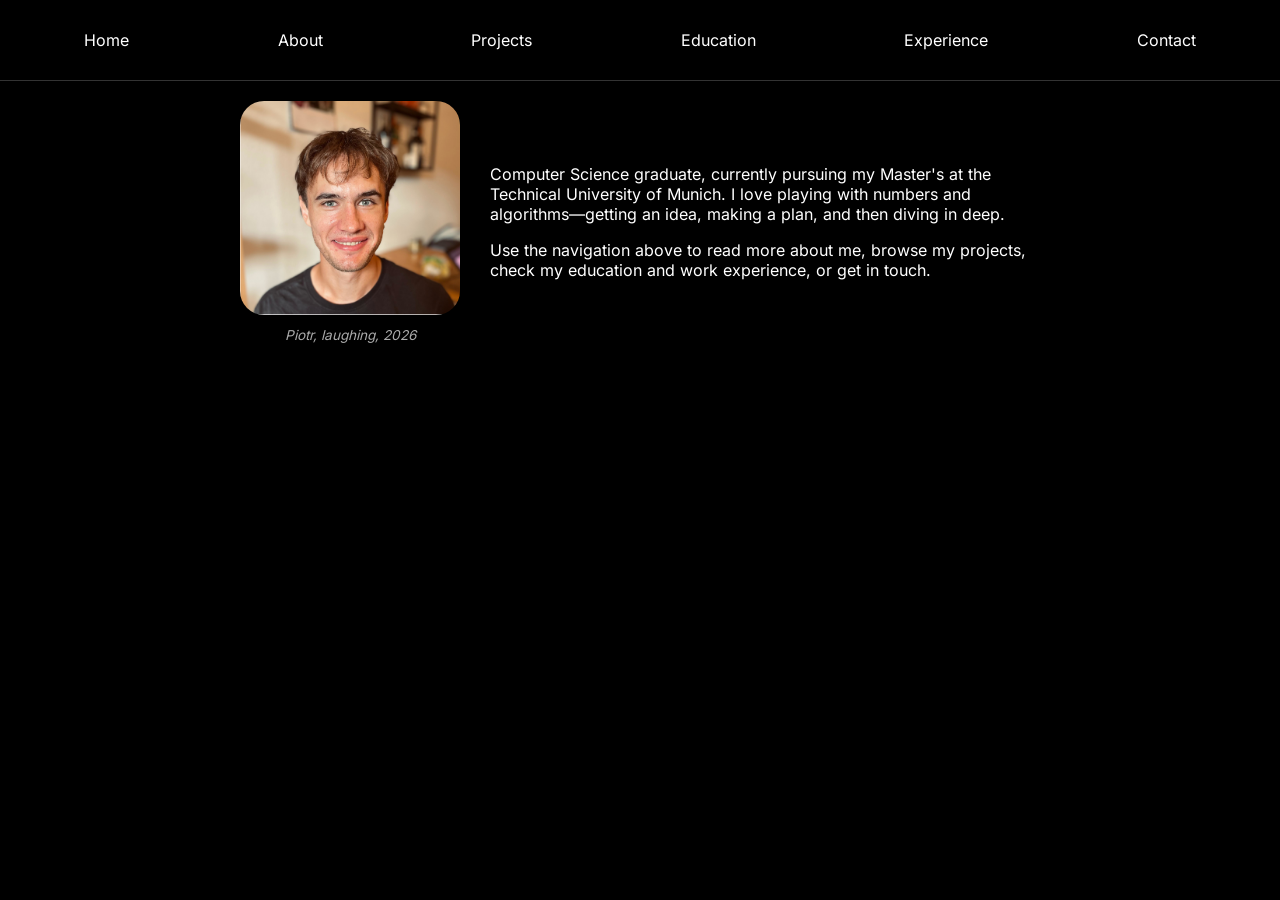
<file: index.html>
<!DOCTYPE html>
<html lang="en">
<head>
    <meta charset="UTF-8">
    <meta name="viewport" content="width=device-width, initial-scale=1.0">
    <title>Piotr Henryk Siwy</title>
    <link rel="stylesheet" href="style.css">
</head>
<body>
    <header>
        <nav>
            <li><a href="index.html">Home</a></li>
            <li><a href="about.html">About</a></li>
            <li><a href="projects.html">Projects</a></li>
            <li><a href="education.html">Education</a></li>
            <li><a href="experience.html">Experience</a></li>
            <li><a href="contact.html">Contact</a></li>
        </nav>
    </header>
    <main>
        <div class="content">
            <section class="hero">
                <figure class="hero-photo">
                    <img src="mugshot.jpeg" alt="Piotr, laughing, 2026" class="avatar">
                    <figcaption>Piotr, laughing, 2026</figcaption>
                </figure>
                <div class="hero-text">
                    <p>Computer Science graduate, currently pursuing my Master's at the Technical University of Munich. I love playing with numbers and algorithms&mdash;getting an idea, making a plan, and then diving in deep.</p>
                    <p>Use the navigation above to read more about me, browse my projects, check my education and work experience, or get in touch.</p>
                </div>
            </section>
        </div>
    </main>
    <script src="wave.js" defer></script>
</body>
</html>
</file>
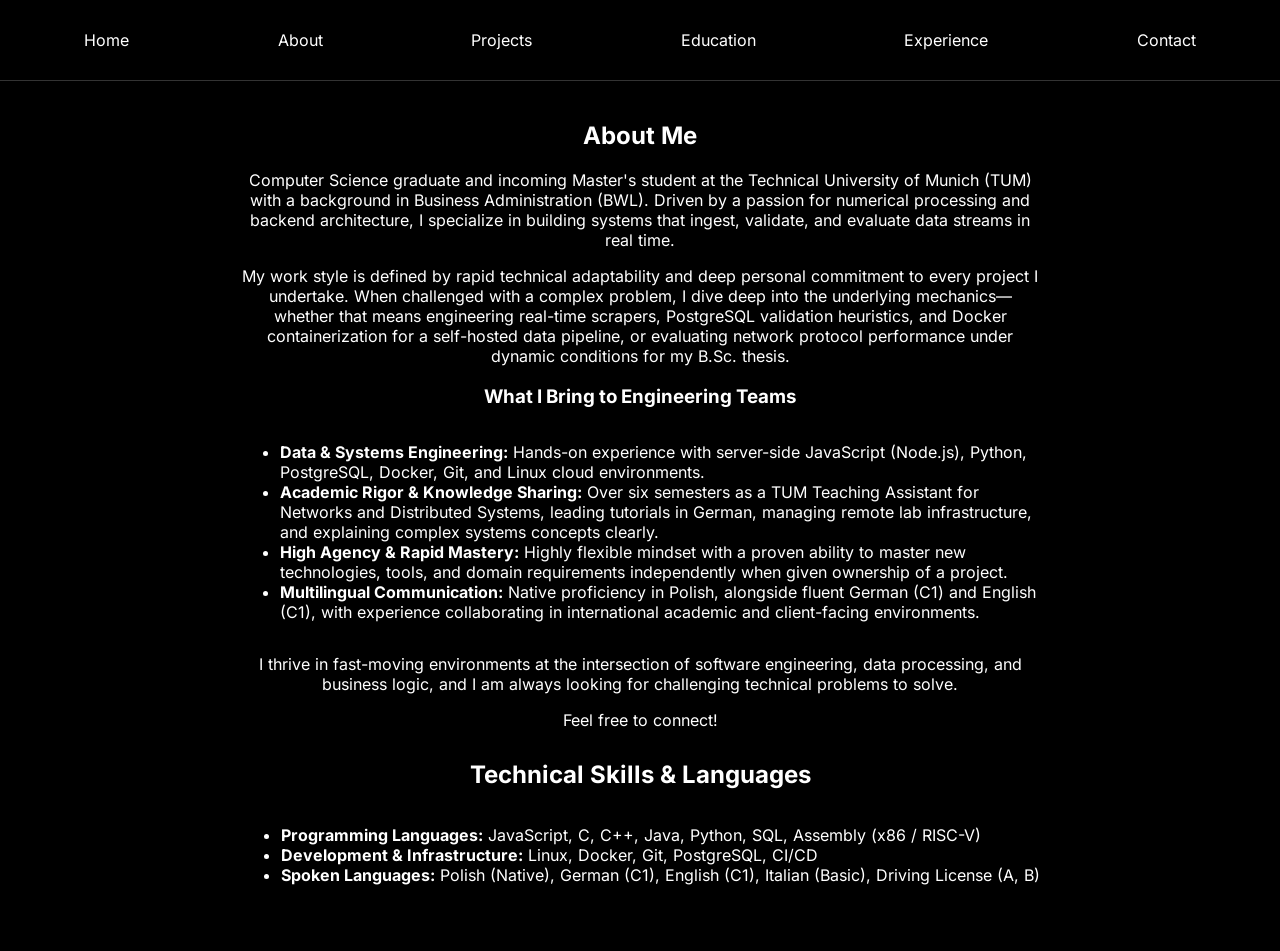
<file: about.html>
<!DOCTYPE html>
<html lang="en">
<head>
    <meta charset="UTF-8">
    <meta name="viewport" content="width=device-width, initial-scale=1.0">
    <title>About — Piotr Henryk Siwy</title>
    <link rel="stylesheet" href="style.css">
</head>
<body>
    <header>
        <nav>
            <li><a href="index.html">Home</a></li>
            <li><a href="about.html">About</a></li>
            <li><a href="projects.html">Projects</a></li>
            <li><a href="education.html">Education</a></li>
            <li><a href="experience.html">Experience</a></li>
            <li><a href="contact.html">Contact</a></li>
        </nav>
    </header>
    <main>
        <div class="content">
            <section id="summary">
                <h2>About Me</h2>
                <p>Computer Science graduate and incoming Master's student at the Technical University of Munich (TUM) with a background in Business Administration (BWL). Driven by a passion for numerical processing and backend architecture, I specialize in building systems that ingest, validate, and evaluate data streams in real time.</p>
                <p>My work style is defined by rapid technical adaptability and deep personal commitment to every project I undertake. When challenged with a complex problem, I dive deep into the underlying mechanics&mdash;whether that means engineering real-time scrapers, PostgreSQL validation heuristics, and Docker containerization for a self-hosted data pipeline, or evaluating network protocol performance under dynamic conditions for my B.Sc. thesis.</p>
                <h3>What I Bring to Engineering Teams</h3>
                <ul>
                    <li><strong>Data &amp; Systems Engineering:</strong> Hands-on experience with server-side JavaScript (Node.js), Python, PostgreSQL, Docker, Git, and Linux cloud environments.</li>
                    <li><strong>Academic Rigor &amp; Knowledge Sharing:</strong> Over six semesters as a TUM Teaching Assistant for Networks and Distributed Systems, leading tutorials in German, managing remote lab infrastructure, and explaining complex systems concepts clearly.</li>
                    <li><strong>High Agency &amp; Rapid Mastery:</strong> Highly flexible mindset with a proven ability to master new technologies, tools, and domain requirements independently when given ownership of a project.</li>
                    <li><strong>Multilingual Communication:</strong> Native proficiency in Polish, alongside fluent German (C1) and English (C1), with experience collaborating in international academic and client-facing environments.</li>
                </ul>
                <p>I thrive in fast-moving environments at the intersection of software engineering, data processing, and business logic, and I am always looking for challenging technical problems to solve.</p>
                <p>Feel free to connect!</p>
            </section>
            <section id="skills">
                <h2>Technical Skills &amp; Languages</h2>
                <ul>
                    <li><strong>Programming Languages:</strong> JavaScript, C, C++, Java, Python, SQL, Assembly (x86 / RISC-V)</li>
                    <li><strong>Development &amp; Infrastructure:</strong> Linux, Docker, Git, PostgreSQL, CI/CD</li>
                    <li><strong>Spoken Languages:</strong> Polish (Native), German (C1), English (C1), Italian (Basic), Driving License (A, B)</li>
                </ul>
            </section>
        </div>
    </main>
    <script src="wave.js" defer></script>
</body>
</html>
</file>
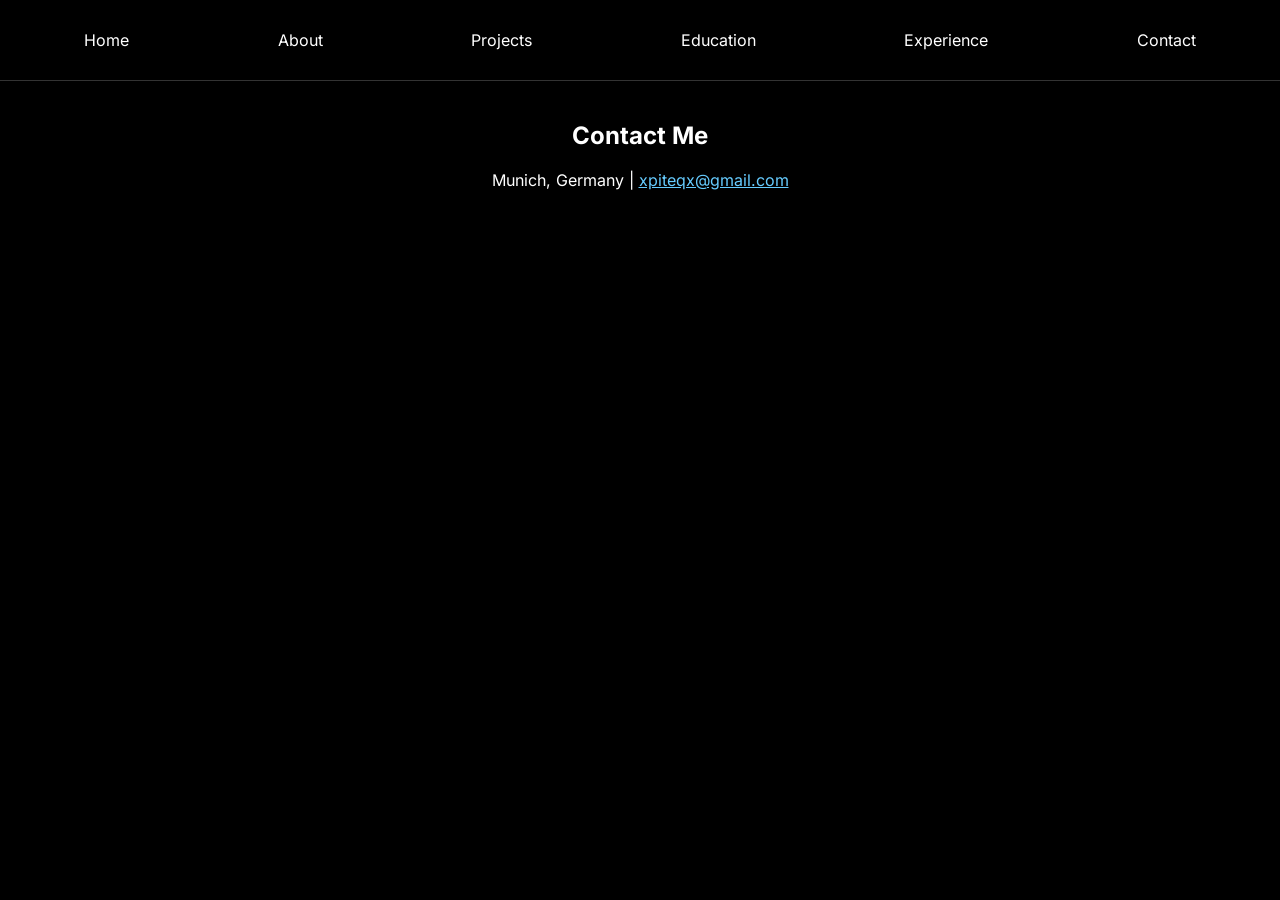
<file: contact.html>
<!DOCTYPE html>
<html lang="en">
<head>
    <meta charset="UTF-8">
    <meta name="viewport" content="width=device-width, initial-scale=1.0">
    <title>Contact — Piotr Henryk Siwy</title>
    <link rel="stylesheet" href="style.css">
</head>
<body>
    <header>
        <nav>
            <li><a href="index.html">Home</a></li>
            <li><a href="about.html">About</a></li>
            <li><a href="projects.html">Projects</a></li>
            <li><a href="education.html">Education</a></li>
            <li><a href="experience.html">Experience</a></li>
            <li><a href="contact.html">Contact</a></li>
        </nav>
    </header>
    <main>
        <div class="content">
            <section id="contact">
                <h2>Contact Me</h2>
                <p>Munich, Germany | <a href="mailto:xpiteqx@gmail.com">xpiteqx@gmail.com</a></p>
            </section>
        </div>
    </main>
    <script src="wave.js" defer></script>
</body>
</html>
</file>
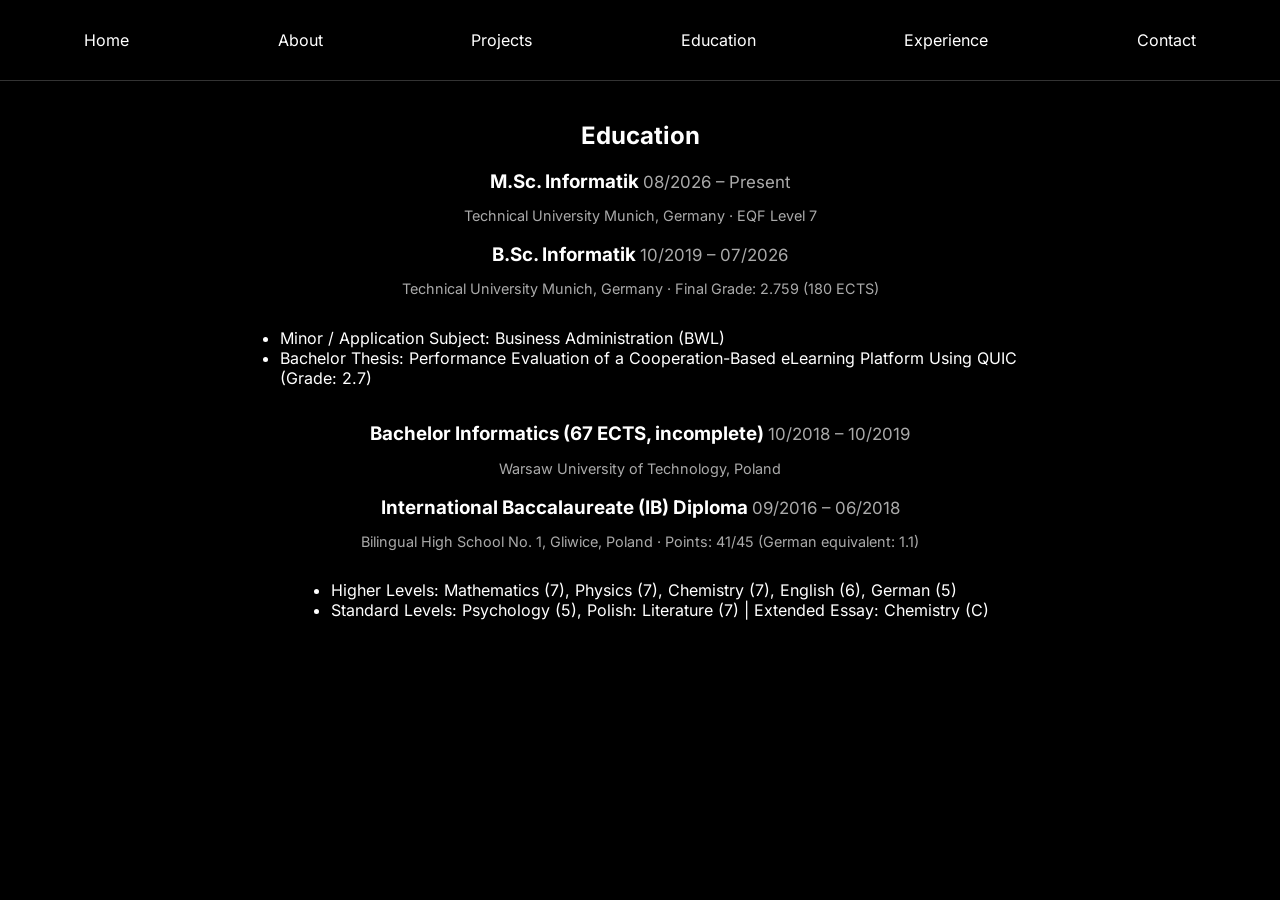
<file: education.html>
<!DOCTYPE html>
<html lang="en">
<head>
    <meta charset="UTF-8">
    <meta name="viewport" content="width=device-width, initial-scale=1.0">
    <title>Education — Piotr Henryk Siwy</title>
    <link rel="stylesheet" href="style.css">
</head>
<body>
    <header>
        <nav>
            <li><a href="index.html">Home</a></li>
            <li><a href="about.html">About</a></li>
            <li><a href="projects.html">Projects</a></li>
            <li><a href="education.html">Education</a></li>
            <li><a href="experience.html">Experience</a></li>
            <li><a href="contact.html">Contact</a></li>
        </nav>
    </header>
    <main>
        <div class="content">
            <section id="education">
                <h2>Education</h2>
                <div class="entry">
                    <h3>M.Sc. Informatik <span class="meta">08/2026 &ndash; Present</span></h3>
                    <p class="meta">Technical University Munich, Germany &middot; EQF Level 7</p>
                </div>
                <div class="entry">
                    <h3>B.Sc. Informatik <span class="meta">10/2019 &ndash; 07/2026</span></h3>
                    <p class="meta">Technical University Munich, Germany &middot; Final Grade: 2.759 (180 ECTS)</p>
                    <ul>
                        <li>Minor / Application Subject: Business Administration (BWL)</li>
                        <li>Bachelor Thesis: Performance Evaluation of a Cooperation-Based eLearning Platform Using QUIC (Grade: 2.7)</li>
                    </ul>
                </div>
                <div class="entry">
                    <h3>Bachelor Informatics (67 ECTS, incomplete) <span class="meta">10/2018 &ndash; 10/2019</span></h3>
                    <p class="meta">Warsaw University of Technology, Poland</p>
                </div>
                <div class="entry">
                    <h3>International Baccalaureate (IB) Diploma <span class="meta">09/2016 &ndash; 06/2018</span></h3>
                    <p class="meta">Bilingual High School No. 1, Gliwice, Poland &middot; Points: 41/45 (German equivalent: 1.1)</p>
                    <ul>
                        <li>Higher Levels: Mathematics (7), Physics (7), Chemistry (7), English (6), German (5)</li>
                        <li>Standard Levels: Psychology (5), Polish: Literature (7) | Extended Essay: Chemistry (C)</li>
                    </ul>
                </div>
            </section>
        </div>
    </main>
    <script src="wave.js" defer></script>
</body>
</html>
</file>
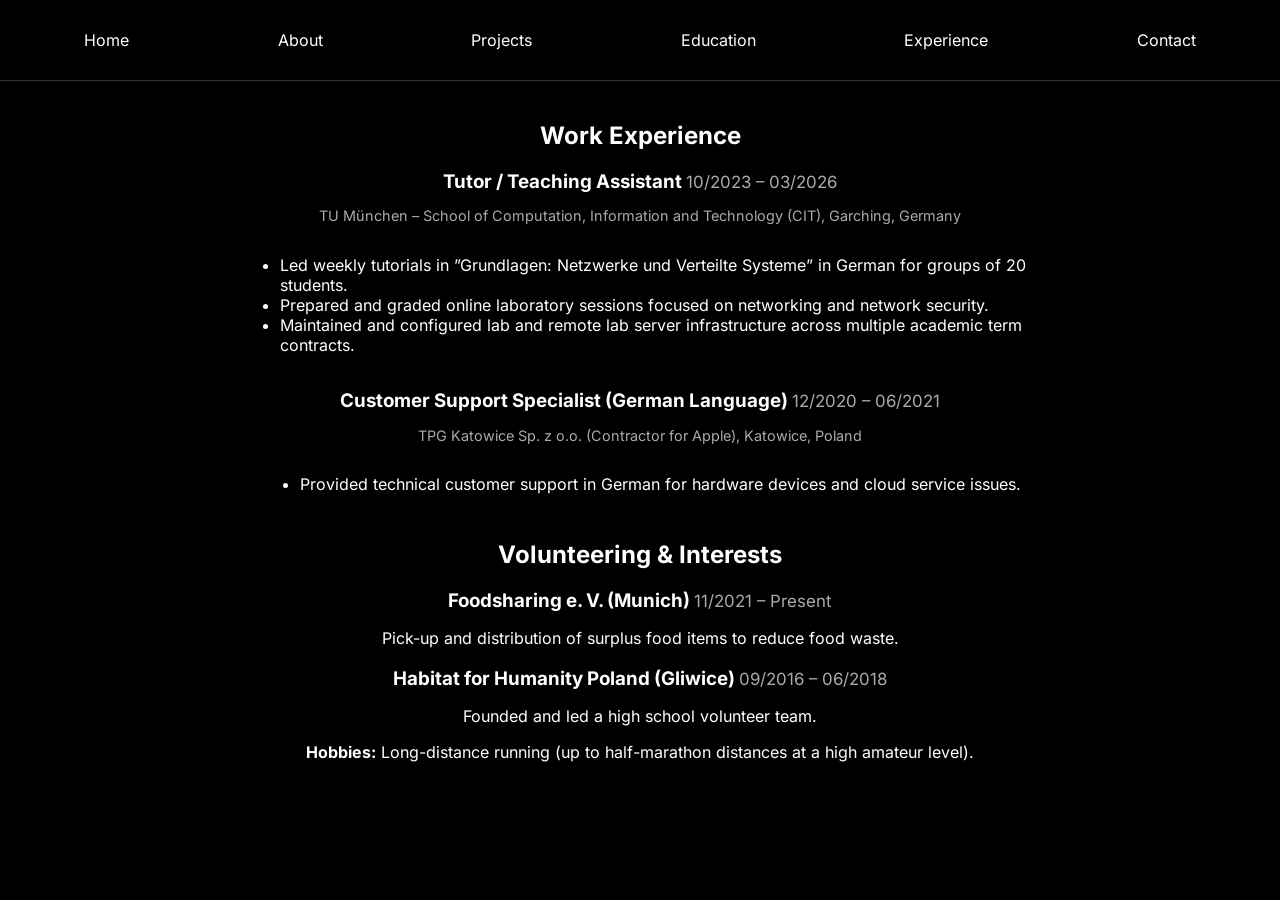
<file: experience.html>
<!DOCTYPE html>
<html lang="en">
<head>
    <meta charset="UTF-8">
    <meta name="viewport" content="width=device-width, initial-scale=1.0">
    <title>Experience — Piotr Henryk Siwy</title>
    <link rel="stylesheet" href="style.css">
</head>
<body>
    <header>
        <nav>
            <li><a href="index.html">Home</a></li>
            <li><a href="about.html">About</a></li>
            <li><a href="projects.html">Projects</a></li>
            <li><a href="education.html">Education</a></li>
            <li><a href="experience.html">Experience</a></li>
            <li><a href="contact.html">Contact</a></li>
        </nav>
    </header>
    <main>
        <div class="content">
            <section id="experience">
                <h2>Work Experience</h2>
                <div class="entry">
                    <h3>Tutor / Teaching Assistant <span class="meta">10/2023 &ndash; 03/2026</span></h3>
                    <p class="meta">TU M&uuml;nchen &ndash; School of Computation, Information and Technology (CIT), Garching, Germany</p>
                    <ul>
                        <li>Led weekly tutorials in &rdquo;Grundlagen: Netzwerke und Verteilte Systeme&rdquo; in German for groups of 20 students.</li>
                        <li>Prepared and graded online laboratory sessions focused on networking and network security.</li>
                        <li>Maintained and configured lab and remote lab server infrastructure across multiple academic term contracts.</li>
                    </ul>
                </div>
                <div class="entry">
                    <h3>Customer Support Specialist (German Language) <span class="meta">12/2020 &ndash; 06/2021</span></h3>
                    <p class="meta">TPG Katowice Sp. z o.o. (Contractor for Apple), Katowice, Poland</p>
                    <ul>
                        <li>Provided technical customer support in German for hardware devices and cloud service issues.</li>
                    </ul>
                </div>
            </section>
            <section id="volunteering">
                <h2>Volunteering &amp; Interests</h2>
                <div class="entry">
                    <h3>Foodsharing e. V. (Munich) <span class="meta">11/2021 &ndash; Present</span></h3>
                    <p>Pick-up and distribution of surplus food items to reduce food waste.</p>
                </div>
                <div class="entry">
                    <h3>Habitat for Humanity Poland (Gliwice) <span class="meta">09/2016 &ndash; 06/2018</span></h3>
                    <p>Founded and led a high school volunteer team.</p>
                </div>
                <p><strong>Hobbies:</strong> Long-distance running (up to half-marathon distances at a high amateur level).</p>
            </section>
        </div>
    </main>
    <script src="wave.js" defer></script>
</body>
</html>
</file>
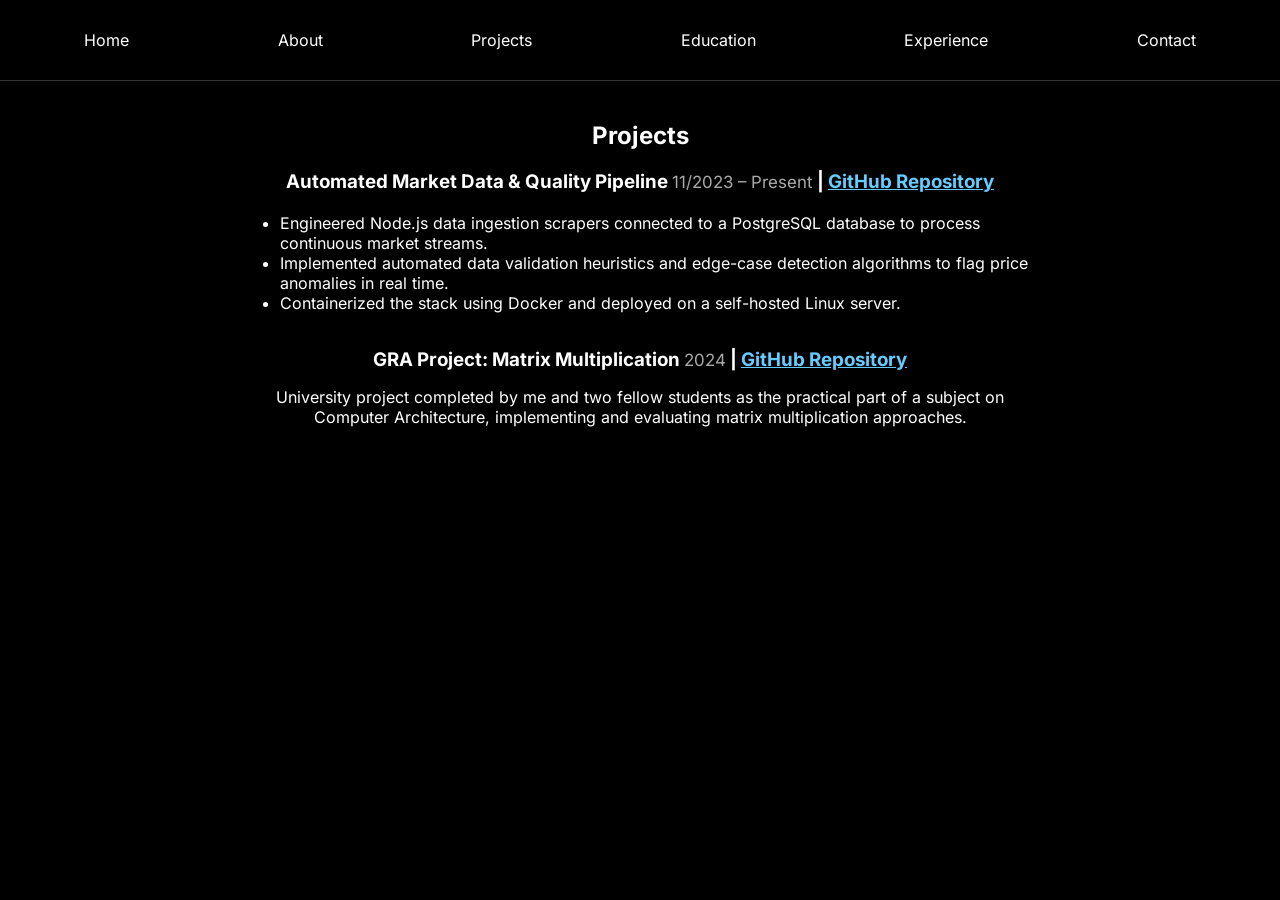
<file: projects.html>
<!DOCTYPE html>
<html lang="en">
<head>
    <meta charset="UTF-8">
    <meta name="viewport" content="width=device-width, initial-scale=1.0">
    <title>Projects — Piotr Henryk Siwy</title>
    <link rel="stylesheet" href="style.css">
</head>
<body>
    <header>
        <nav>
            <li><a href="index.html">Home</a></li>
            <li><a href="about.html">About</a></li>
            <li><a href="projects.html">Projects</a></li>
            <li><a href="education.html">Education</a></li>
            <li><a href="experience.html">Experience</a></li>
            <li><a href="contact.html">Contact</a></li>
        </nav>
    </header>
    <main>
        <div class="content">
            <section id="projects">
                <h2>Projects</h2>
                <div class="entry">
                    <h3>Automated Market Data &amp; Quality Pipeline <span class="meta">11/2023 &ndash; Present</span> | <a href="https://github.com/piotrhsiwy/scrapy2/tree/deploy-hetznerccx33" target="_blank" rel="noopener">GitHub Repository</a></h3>
                    <ul>
                        <li>Engineered Node.js data ingestion scrapers connected to a PostgreSQL database to process continuous market streams.</li>
                        <li>Implemented automated data validation heuristics and edge-case detection algorithms to flag price anomalies in real time.</li>
                        <li>Containerized the stack using Docker and deployed on a self-hosted Linux server.</li>
                    </ul>
                </div>
                <div class="entry">
                    <h3>GRA Project: Matrix Multiplication <span class="meta">2024</span> | <a href="https://github.com/piotrhsiwy/CSC-Matrix-Multiplication" target="_blank" rel="noopener">GitHub Repository</a></h3>
                    <p>University project completed by me and two fellow students as the practical part of a subject on Computer Architecture, implementing and evaluating matrix multiplication approaches.</p>
                </div>
            </section>
        </div>
    </main>
    <script src="wave.js" defer></script>
</body>
</html>
</file>
<file: style.css>
/* Shared styles for all pages — dark theme: white text on black */

/* Inter (SIL Open Font License) — self-hosted latin subset, variable weight 100–900.
   If the file is missing, the site falls back to Arial. */
@font-face {
    font-family: "Inter";
    src: url("fonts/Inter-Variable.woff2") format("woff2");
    font-weight: 100 900;
    font-style: normal;
    font-display: swap;
}

body {
    font-family: "Inter", Arial, sans-serif;
    margin: 0;
    padding: 0;
    background-color: #000;
    color: #fff;
}
header {
    background-color: #000;
    color: #fff;
    padding: 20px 0;
    text-align: center;
    border-bottom: 1px solid #333;
}
.hero-photo {
    margin: 0;
}
.hero-photo figcaption {
    color: #aaa;
    font-size: 0.85em;
    font-style: italic;
    margin-top: 8px;
}
.avatar {
    width: 220px;
    height: auto;
    border-radius: 24px;
}
.hero {
    display: flex;
    align-items: center;
    justify-content: center;
    flex-wrap: wrap;
    gap: 30px;
}
.hero-text {
    text-align: left;
    flex: 1;
    min-width: 260px;
}
nav {
    background-color: #000;
    color: #fff;
    display: flex;
    justify-content: space-around;
    align-items: center;
    padding: 10px;
}
nav li {
    list-style: none;
}
nav li a {
    text-decoration: none;
    color: #fff;
}
nav li a:hover {
    background-color: #222;
}
main {
    display: flex;
    flex-direction: column;
    justify-content: center;
    align-items: center;
}
.content {
    text-align: center;
    max-width: 800px;
    padding: 20px;
}
.content section {
    margin-bottom: 30px;
}
.content ul {
    text-align: left;
    display: inline-block;
}
.entry h3 {
    margin-bottom: 4px;
}
.meta {
    color: #aaa;
    font-weight: normal;
    font-size: 0.9em;
}
a {
    color: #6cf;
}

/* Ocean-wave text effect (see wave.js): words bob out of phase so a wave
   travels through the text. Small amplitude to stay readable. */
.wave-word {
    display: inline-block;
    animation: wave 3s ease-in-out infinite;
}
@keyframes wave {
    0%, 100% { transform: translateY(0); }
    50% { transform: translateY(-3px); }
}
@media (prefers-reduced-motion: reduce) {
    .wave-word { animation: none; }
}
</file>
